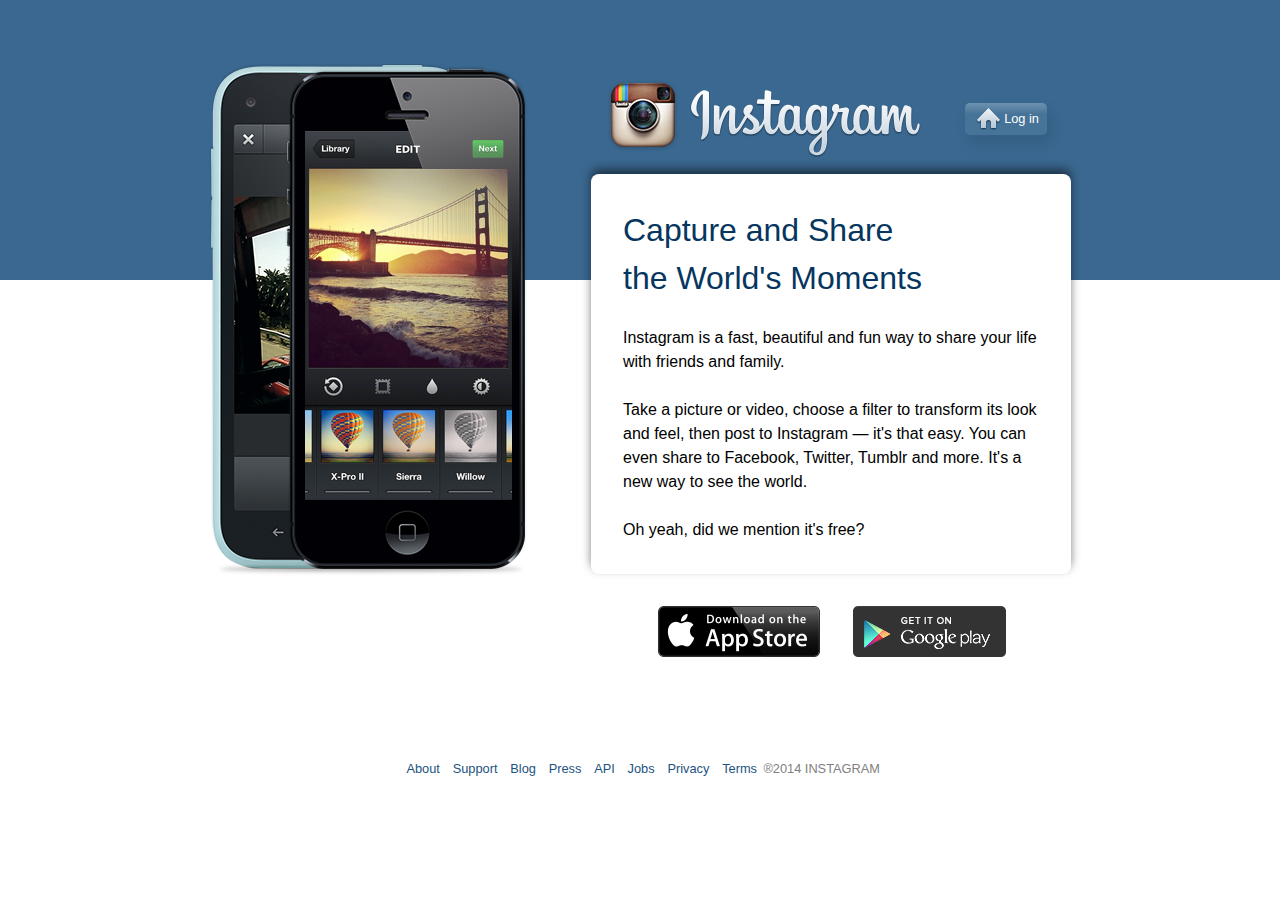
<file: labs/instagram_clon/index.html>
<!DOCTYPE html>
<html lang="en">

<head>
  <meta charset="UTF-8" />
  <meta name="viewport" content="width=device-width, initial-scale=1.0" />
  <title>Instagram Clone</title>
  <link rel="stylesheet" href="./styles/style.css">
</head>

<body>
  <main class="main">
    <div class="imageColumn">
      <img src="./images/phones.png" alt="smartphones">
    </div>
    <div class="infoColumn">
      <div class="brandContainer">
        <div class="brandColumn">
          <img src="./images/brand.png" alt="Instagram logo">
        </div>
        <div class="brandColumn">
          <a href="#">
            <div class="loginButton">
              <img src="./images/home.png" alt="home icon" class="homeIcon">
              <p>Log in</p>
            </div>
          </a>
        </div>
      </div>

      <div class="whiteCard">
        <h2 class="h2">Capture and Share <br> the World's Moments</h2>
        <br>
        <p class="p">Instagram is a <strong>fast</strong>, <strong>beautiful</strong> and <strong>fun</strong> way to
          share your
          life with friends and family.</p>
        <br>
        <p class="p">Take a picture or video, choose a filter to transform its look and feel, then post to Instagram
          &mdash; it's that easy. You can even share to Facebook, Twitter, Tumblr and more. It's a new way to see the
          world.</p>
        <br>
        <p class="p">Oh yeah, did we mention it's free?</p>
      </div>

      <div class="downloadButtonsContainer">
        <div class="downloadButtonsColumns">
          <img src="./images/badge-iphone.png" alt="AppStore button">
        </div>
        <div class="downloadButtonsColumns">
          <img src="./images/badge-android.png" alt="Google Play button">
        </div>
      </div>
    </div>
  </main>

  <footer class="footer">
    <ul class="footerMenu">
      <li class="footerItem"><a href="">About</a></li>
      <li class="footerItem"><a href="">Support</a></li>
      <li class="footerItem"><a href="">Blog</a></li>
      <li class="footerItem"><a href="">Press</a></li>
      <li class="footerItem"><a href="">API</a></li>
      <li class="footerItem"><a href="">Jobs</a></li>
      <li class="footerItem"><a href="">Privacy</a></li>
      <li class="footerItem"><a href="">Terms</a></li>
      <li class="footerItem">
        <p>®2014 INSTAGRAM</p>
      </li>
    </ul>
  </footer>
</body>

</html>
</file>
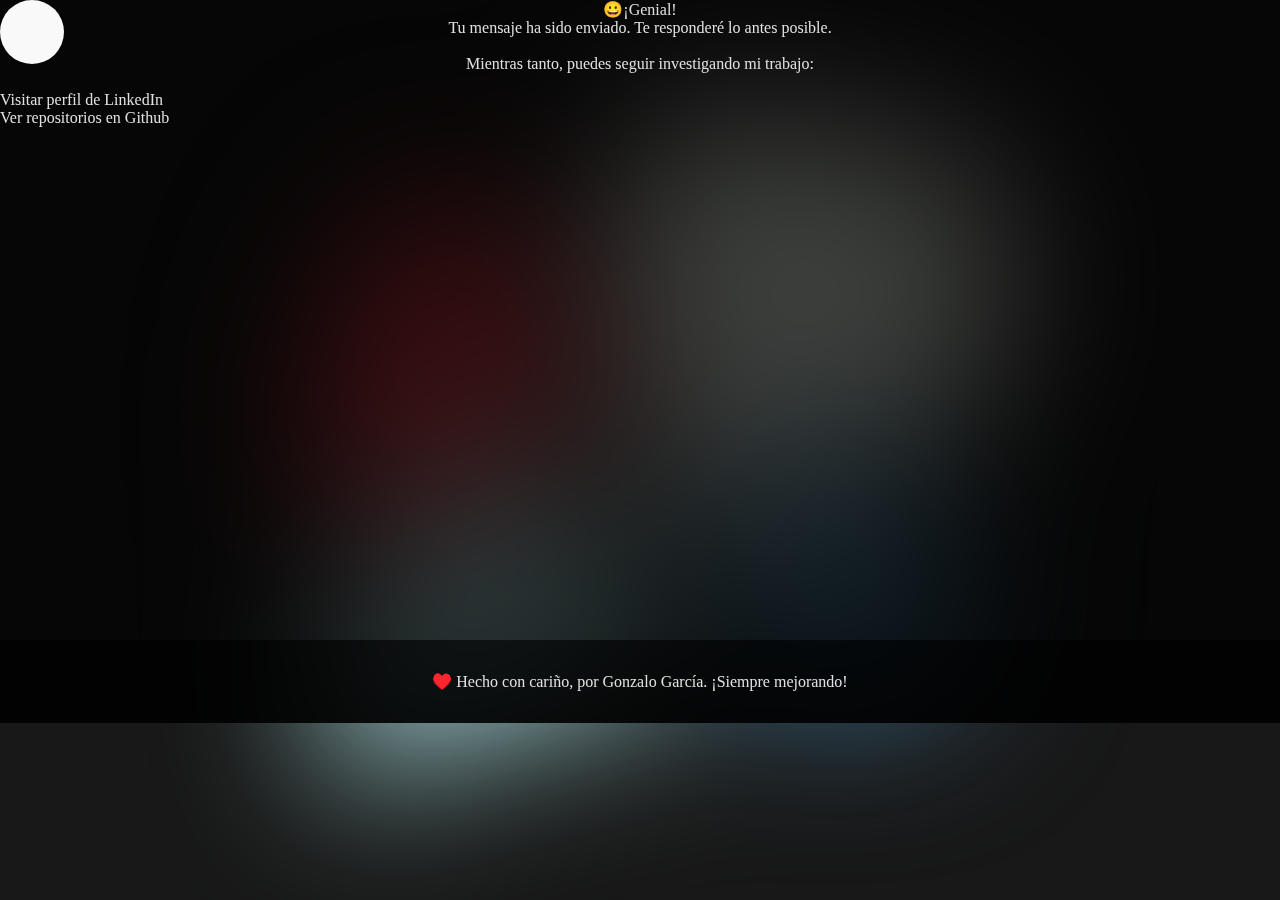
<file: php/confirmacion.html>
<!DOCTYPE html>
<html lang="es">

<head>
    <!-- Google tag (gtag.js) -->
    <script async src="https://www.googletagmanager.com/gtag/js?id=G-45QM0ER921"></script>
    <script>
        window.dataLayer = window.dataLayer || [];
        function gtag() { dataLayer.push(arguments); }
        gtag('js', new Date());

        gtag('config', 'G-45QM0ER921');
    </script>

    <meta charset="UTF-8">
    <meta http-equiv="X-UA-Compatible" content="IE=edge">
    <meta name="viewport" content="width=device-width, initial-scale=1.0">
    <!-- css bootstrap -->
    <link href="https://cdn.jsdelivr.net/npm/bootstrap@5.3.0-alpha3/dist/css/bootstrap.min.css" rel="stylesheet"
        integrity="sha384-KK94CHFLLe+nY2dmCWGMq91rCGa5gtU4mk92HdvYe+M/SXH301p5ILy+dN9+nJOZ" crossorigin="anonymous">
    <!-- css mío -->
    <link rel="stylesheet" href="../css/confirmacion.css">
    <script defer src="https://code.jquery.com/jquery-3.6.4.slim.min.js"></script>
    <script defer src="../js/app.js"></script>
    <title>Confirmación de envío</title>
</head>

<body>
    <div id="cursor"></div>


    <div class="circulos">
        <svg class="circulo circulo1" viewBox="0 0 200 200" xmlns="http://www.w3.org/2000/svg">
            <path class="path"
                d="M36.3,-6.4C44.6,13.7,47.2,41.1,30.5,56.7C13.8,72.4,-22.2,76.2,-37.2,62.6C-52.1,49.1,-46,18,-36.3,-4C-26.6,-26,-13.3,-39.1,0.3,-39.2C14,-39.3,28,-26.5,36.3,-6.4Z"
                transform="translate(100 100)" />
        </svg>
        <svg class="circulo circulo2" viewBox="0 0 200 200" xmlns="http://www.w3.org/2000/svg">
            <path class="path"
                d="M39.3,-52.7C49.6,-46.6,55.7,-33.3,57.5,-20.4C59.3,-7.5,56.8,5.1,51.6,15.5C46.4,25.9,38.6,34.1,29.5,46.9C20.5,59.7,10.3,77.1,-4,82.6C-18.2,88.1,-36.5,81.7,-46.4,69.2C-56.4,56.7,-58.1,38.1,-62.2,21.3C-66.2,4.4,-72.5,-10.6,-71.4,-26.1C-70.3,-41.6,-61.9,-57.7,-48.8,-62.8C-35.7,-68,-17.9,-62.4,-1.7,-60.1C14.5,-57.7,29,-58.8,39.3,-52.7Z"
                transform="translate(100 100)" />
        </svg>
        <svg class="circulo circulo3" viewBox="0 0 200 200" xmlns="http://www.w3.org/2000/svg">
            <path class="path"
                d="M38.1,-41.9C46.3,-38.7,47.5,-23.6,54.3,-6.4C61.2,10.9,73.7,30.3,67.4,36.7C61.1,43.2,36,36.6,16.7,41.8C-2.5,47,-16,63.9,-24.9,63.1C-33.9,62.2,-38.3,43.4,-38.9,28.9C-39.6,14.5,-36.5,4.3,-32.4,-3.4C-28.3,-11,-23.1,-16.2,-17.5,-19.8C-11.9,-23.5,-6,-25.6,4.5,-31C15,-36.4,30,-45.1,38.1,-41.9Z"
                transform="translate(100 100)" />
        </svg>
        <svg class="circulo circulo4" viewBox="0 0 200 200" xmlns="http://www.w3.org/2000/svg">
            <path class="path"
                d="M40.1,20.5C28.3,43.6,-21.3,42.2,-34.3,18.4C-47.2,-5.4,-23.6,-51.6,1.2,-51C25.9,-50.3,51.9,-2.7,40.1,20.5Z"
                transform="translate(100 100)" />
        </svg>
    </div>



    <main class="main d-flex justify-content-center align-items-center flex-column justify-content-center">

        <h1 class="h1">😀¡Genial!</h1>
        <h2 class="h2">Tu mensaje ha sido enviado. Te responderé lo antes posible.</h2> <br>
        <h3 class="h3">Mientras tanto, puedes seguir investigando mi trabajo:</h3> <br>

        <div class="container">
            <button type="button" class="btn btn-success"><a href="https://www.linkedin.com/in/gonzalo-garcia-dev/"
                    target="_blank">Visitar perfil de LinkedIn</a></button>
            <button type="button" class="btn btn-success"><a href="https://github.com/gonzalo-garcia-dev"
                    target="_blank">Ver repositorios en Github</a> </button>
        </div>

    </main>



    <script src=" https://cdn.jsdelivr.net/npm/@popperjs/core@2.11.7/dist/umd/popper.min.js"
        integrity="sha384-zYPOMqeu1DAVkHiLqWBUTcbYfZ8osu1Nd6Z89ify25QV9guujx43ITvfi12/QExE"
        crossorigin="anonymous"></script>
    <script src="https://cdn.jsdelivr.net/npm/bootstrap@5.3.0-alpha3/dist/js/bootstrap.min.js"
        integrity="sha384-Y4oOpwW3duJdCWv5ly8SCFYWqFDsfob/3GkgExXKV4idmbt98QcxXYs9UoXAB7BZ"
        crossorigin="anonymous"></script>
</body>

<footer class="footer">

    <span class="span">♥️ Hecho con cariño, por Gonzalo García. ¡Siempre mejorando!</span>

</footer>

</html>
</file>
<file: css/confirmacion.css>
:root {
    --blanco: #e0e0e0;
    --blanco-2: rgba(255, 255, 255, .2);
    --negro: #181818;
    --negro-5: rgba(0, 0, 0, 0.5);
    --negro-7: rgba(0, 0, 0, 0.75);
    --tipo_titular: 'Playfair Display',
        serif;
    --tipo_principal: 'Inter',
        sans-serif;
}

@media screen and (prefers-color-sheme:dark){
:root {
    --blanco: #181818;
    --blanco-2: rgba(0, 0, 0, .2);
    --negro: #e0e0e0;
    --negro-5: rgba(255, 255, 255, 0.5);
    --negro-7: rgba(255, 255, 255, 0.75);
    }
}

/* RESET CSS */
* {
    margin: 0;
    padding: 0;
    border: 0;
    -webkit-box-sizing: border-box;
    box-sizing: border-box;
    vertical-align: baseline;
}

img,picture,video,iframe,figure {
    max-width: 100%;
    width: 100%;
    display: block;
    -o-object-fit: cover;
    object-fit: cover;
    -o-object-position: center center;
    object-position: center center;
}

a {
    display: block;
    text-decoration: none;
    color: inherit;
    font-size: inherit;
    cursor: none;
}

p a {
    display: inline;
}

li {
    list-style-type: none;
}

html {
    scroll-behavior: smooth;
}
h1,h2,h3,h4,h5,h6,p,span,a,strong,blockquote,i,b,u,em {
    font-size: 1em;
    font-weight: inherit;
    font-style: inherit;
    text-decoration: none;
    color: inherit;
}

blockquote:before,
blockquote:after,
q:before,
q:after {
    content: "";
    content: none;
}

::-moz-selection {
    background-color: var(--negro);
    color: var(--blanco);
}

form,input,textarea,select,button,label {
    font-family: inherit;
    font-size: inherit;
    -webkit-hyphens: auto;
    -ms-hyphens: auto;
    hyphens: auto;
    background-color: transparent;
    color: inherit;
    display: block;
    -webkit-appearance: none;
    -moz-appearance: none;
    appearance: none;
}
table,tr,td {
    border-collapse: collapse;
    border-spacing: 0;
}

svg {
    width: 100%;
    display: block;
    fill: currentColor;
}

body {
    font-family: var(--tipo-principal);
    font-size: 100%;
    min-height: 100vh;
    background-color: var(--negro);
    color: var(--blanco);
    font-smooth: always;
    -webkit-font-smoothing: antialiased;
    -moz-osx-font-smoothing: grayscale;
    cursor: none;
}


/* FIN DEL RESET */


.circulos {
    position: fixed;
    width: 100%;
    height: 100%;
    top: 0;
    left: 0;
    z-index: 1;    
    filter: blur(80px);
    animation: circulo1 30s linear infinite both;
}

.circulos .circulo {
    position: absolute;
    width: 70%;
    height: 70%;
    animation: circulo1 30s linear infinite both;
}
.circulos .circulo1 {
    top:0%;
    left:0%;
}
.circulos .circulo1 .path{
    fill: #e63946;
}
.circulos .circulo2 {
    top: 0%;
    right: 0%;
}
.circulos .circulo2 .path {
    fill: #f1faee;
}
.circulos .circulo3 {
    bottom: 0%;
    left: 0%;
}
.circulos .circulo3 .path {
    fill: #a8dadc;
}
.circulos .circulo4 {
    bottom: 0%;
    right: 0%;
}
.circulos .circulo4 .path {
    fill: #457b9d;
}

.main{
    background: var(--negro-7);
    text-align: center;
    position: relative;
    z-index: 2;
    min-height: 50vw;
}

.footer{
    background-color: rgba(0, 0, 0, 0.9);
    padding: 2em 0;
    text-align: center;
    color: var(--blanco);
    position: relative;
    z-index: 2;
}


@keyframes circulo1 {
    form {
        transform: rotate(0deg) scale(2);
    }

    to {
        transform: rotate(365deg) scale(3);

    }
}

@keyframes aparecer1 {
    from{
        opacity: 0;
        transform: translateY(50%);
    }
    to{
        opacity: 1;
        transform: translateY(0%);
    }
}

#cursor{
    width: 4em;
    height: 4em;
    background-color: white;
    position: fixed;
    top: 0;
    left: 0;
    z-index: 3;
    pointer-events: none;
    border-radius: 50%;
    mix-blend-mode: difference;
}
#cursor.mini{
    transform: scale(0.7);
}


@media screen and (min-width: 300px) and (max-width: 550px) {
    #cursor{
        display: none;
    }
    .seccion .ul .a {
            margin: 0.2em 0;
    }
    .seccion .h2 {
        font-size: 3em;
    }
    .seccion .h3 {
        font-size: 1.5em;
    }
    .workTitleMobile {
        display: block;
    }
    .aboutRow {
        flex-direction: column;
    }
    .aboutColumn {
        width: 100%;
    }
    .phone{
        margin:0.1em ;
    }
    .contact .form{
        width: 100%;
    }
    .main{
        height: 180vw;
    }
    .btn{
        margin: 1.2em;
    }

}

@media screen and (min-width: 550px) and (max-width: 1000px) {
    #cursor {
            display: none;
        }
    .seccion .ul .a {
            margin: 0.2em 0;
        }
    .workTitleMobile {
            display: block;
    }
    .aboutRow{
        flex-direction: column;
    }
    .aboutColumn{
        width: 100%;
    }
    .phone {
        margin: 0.1em;
    }
    .contact .form {
        width: 100%;
    }
    .main {
        height: 120vw;
    }
    .btn {
        margin: 1.2em;
    }
}
</file>
<file: labs/instagram_clon/styles/style.css>
/*
Colors to use:
dark blue: #06365f
light blue: #1c5380
*/

:root{
  --azulOscuro:#06365f;
  --azulClaro:#1c5380;
}

/* CSS RESET */
* {
  margin: 0;
  padding: 0;
  border: 0;
  -webkit-box-sizing: border-box;
  box-sizing: border-box;
  vertical-align: baseline;
}

img,picture,video,iframe,figure {
  max-width: 100%;
  /* width: 100%; */
  display: block;
  -o-object-fit: cover;
  object-fit: cover;
  -o-object-position: center center;
  object-position: center center;
}

a {
  display: block;
  text-decoration: none;
  color: inherit;
  font-size: inherit;
}

p a {
  display: inline;
}

li {
  list-style-type: none;
}

html {
  scroll-behavior: smooth;
}

h1,h2,h3,h4,h5,h6,p,span,a,strong,blockquote,i,b,u,em {
  font-size: 1em;
  font-weight: inherit;
  font-style: inherit;
  text-decoration: none;
  color: inherit;
}

blockquote:before,
blockquote:after,
q:before,
q:after {
  content: "";
  content: none;
}


form,input,textarea,select,button,label {
  font-family: inherit;
  font-size: inherit;
  -webkit-hyphens: auto;
  -ms-hyphens: auto;
  hyphens: auto;
  background-color: transparent;
  color: inherit;
  display: block;
  -webkit-appearance: none;
  -moz-appearance: none;
  appearance: none;
}

table,tr,td {
  border-collapse: collapse;
  border-spacing: 0;
}

svg {
  width: 100%;
  display: block;
  fill: currentColor;
}

body {
  font-family: var(--tipo-principal);
  font-size: 100%;
  min-height: 100vh;
  background-color: var(--negro);
  color: var(--blanco);
  font-smooth: always;
  -webkit-font-smoothing: antialiased;
  -moz-osx-font-smoothing: grayscale;
}

/* FIN CSS RESET */


body {
  font: 200 1em/1.5 "Helvetica Neue", Helvetica, Arial, sans-serif;
  margin: 0;
  background-image: url(../images/bgtile.png);
  background-repeat: repeat-x;
}


.main{
  margin: 1rem;
  padding: 1rem;
  display: flex;
  flex-flow: row nowrap;
  justify-content: center;
  align-items: flex-start;
}
.imageColumn{
  display: flex;
  flex-flow: column nowrap;
  margin: 1rem;
  padding: 1rem;
  justify-content: center;
  align-items: center;
}
.imageColumn img{
  max-width: 30rem;
}
.infoColumn{
  display: flex;
  flex-flow: column nowrap;
  margin: 1rem;
  padding: 1rem;
  justify-content: center;
  align-items: center;
}
.brandContainer{
  margin: 0;
  padding: 1rem;
  display: flex;
  flex-flow: row nowrap;
  justify-content: space-between;
  align-items: center;
  width: 30rem;
}

.loginButton{
  margin: 0.1em 0.5em;
  padding: 0.1em 0.5em;
  display: flex;
  flex-flow: row nowrap;
  background: linear-gradient(180deg, rgba(110, 146, 176, 1) 0%, rgba(70, 115, 152, 1) 35%);
  color: white;
  justify-content: center;
  align-items: center;
  border-radius: 0.3em;
  border: none;
  box-shadow: 4px 8px 15px rgba(0, 0, 0, 0.1);
}
.loginButton img {
  padding: 0.2em;
}
.loginButton p {
  font-size: 0.8em;
}
.whiteCard{
  margin: 0 0 1rem 0;
  padding: 2rem;
  background-color: white;
  border-radius: 0.5em;
  width: 30rem;
  box-shadow: 0px -5px 10px 0px rgba(0, 0, 0, 0.5)
}
.whiteCard .h2{
  font-size: 2em;
  color: var(--azulOscuro);
}
.whiteCard .p{
  line-height: 1.5em;
}

.downloadButtonsContainer{
  display: flex;
  flex-flow: row nowrap;
  width: 30rem;
  justify-content: center;
  align-items: center;
}
.downloadButtonsColumns{
  margin: 1em;
}

.footer {
  margin: 1rem;
  padding: 1rem;
  display: flex;
  flex-flow: row wrap;
  justify-content: center;
  align-items: center;
}
.footerMenu{
  display: flex;
  flex-flow: row nowrap;
  justify-content: space-between;
  align-items: center;
}
.footerItem a{
  margin: 0.5em;
  color: var(--azulClaro);
  font-size: 0.8em;
}
.footerItem p{
  color: grey;
  font-size: 0.8em;
}
</file>
